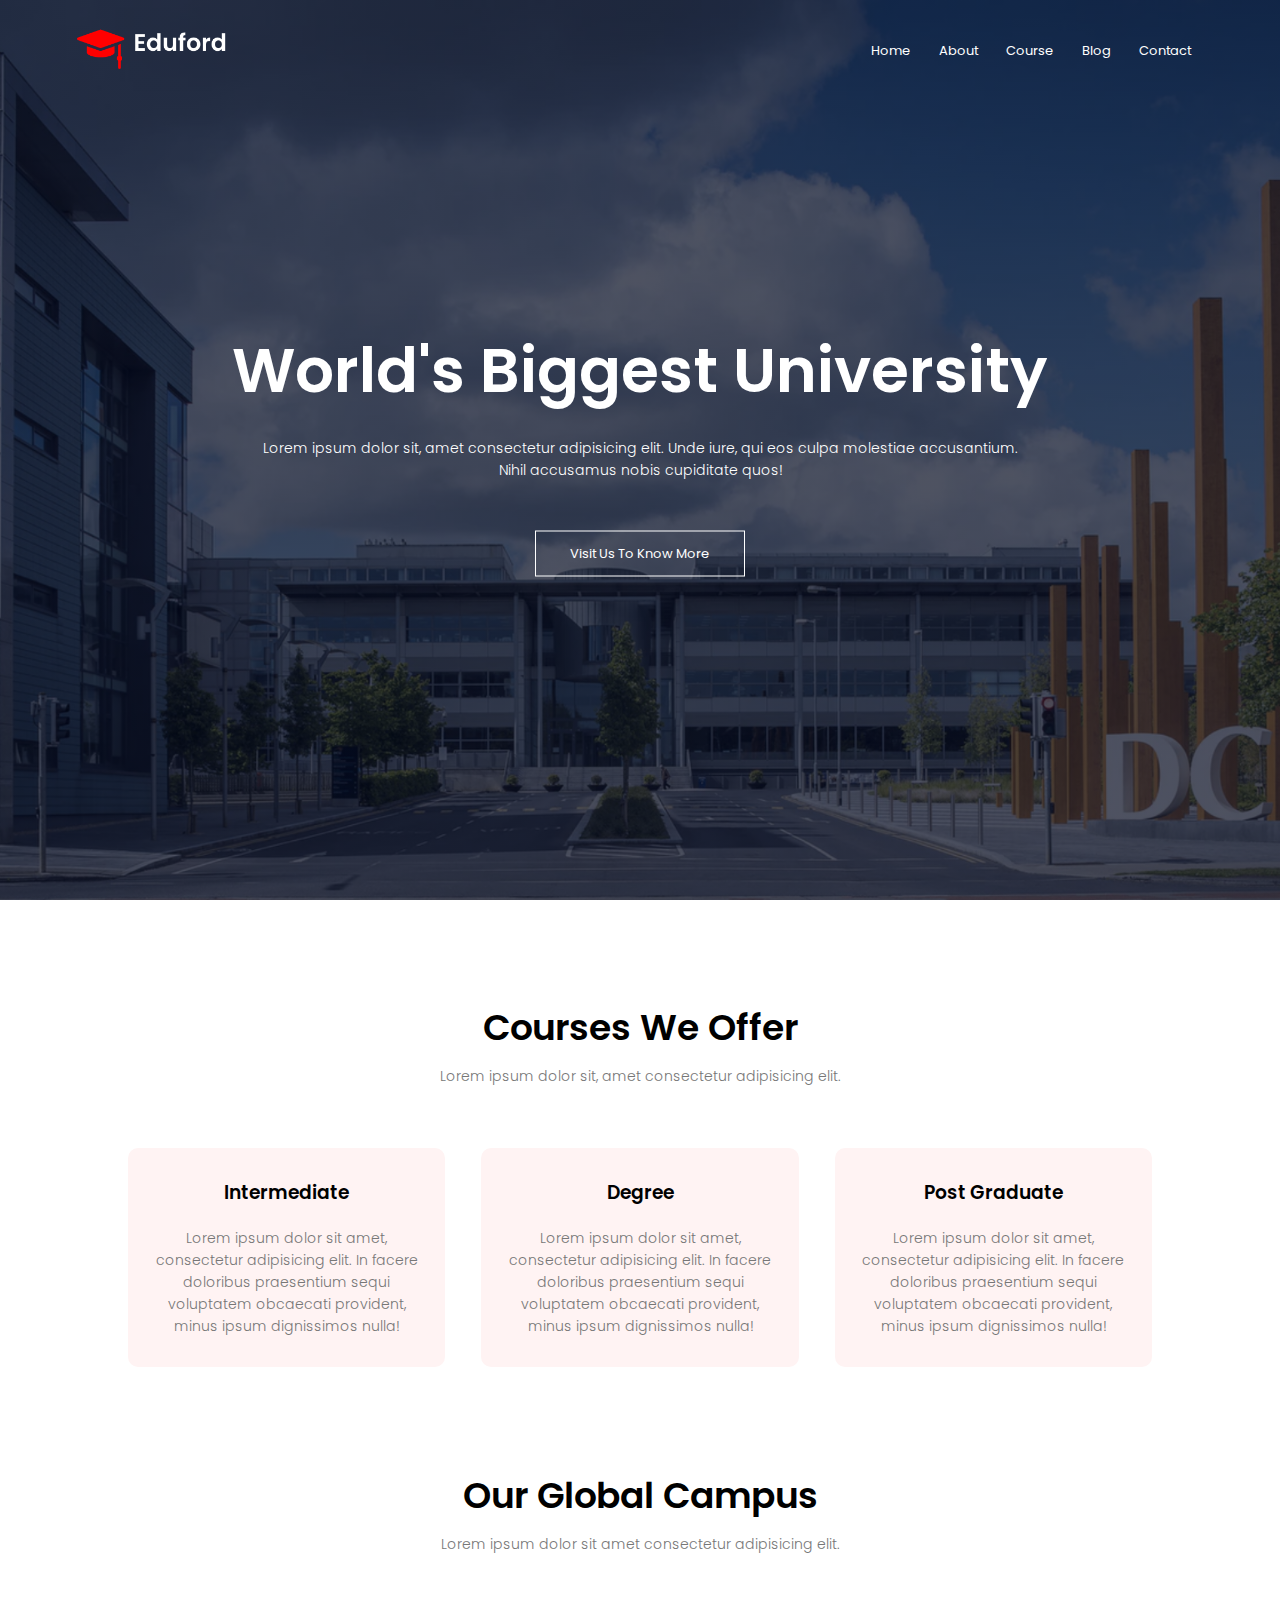
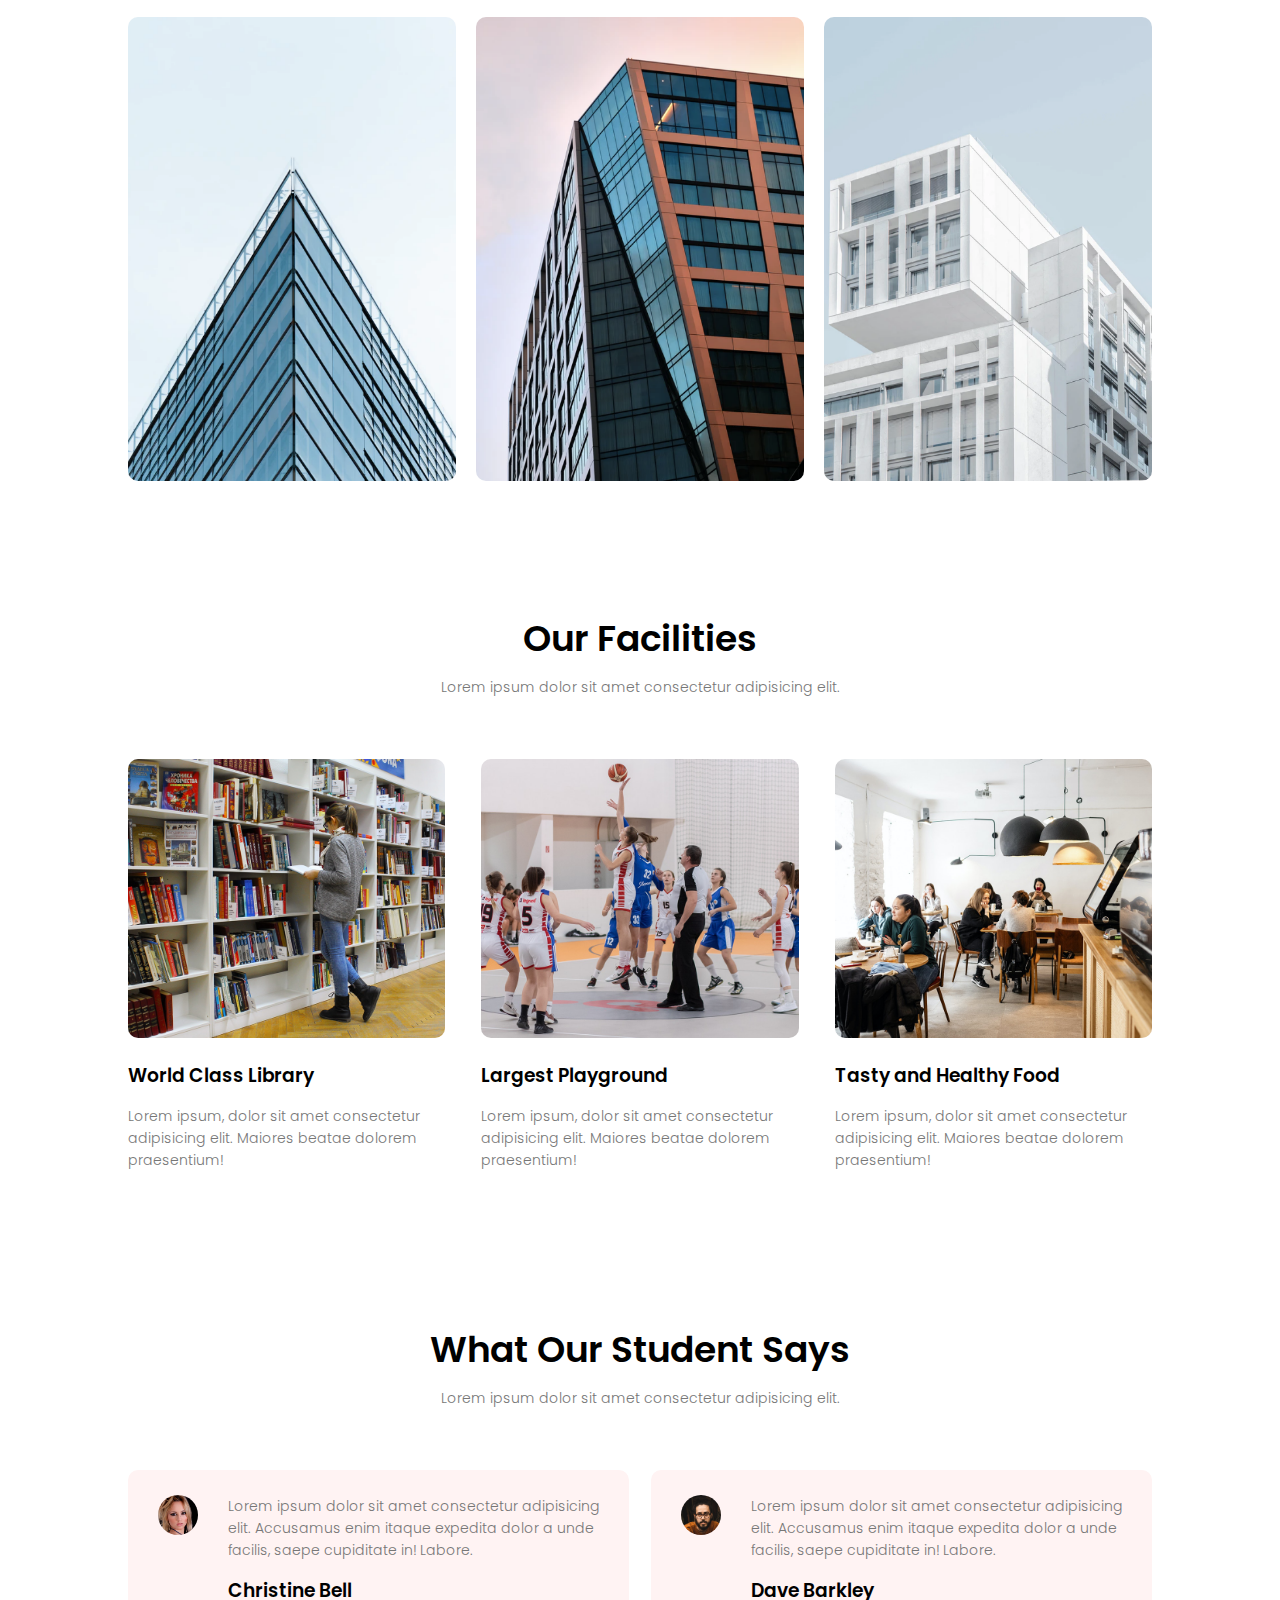
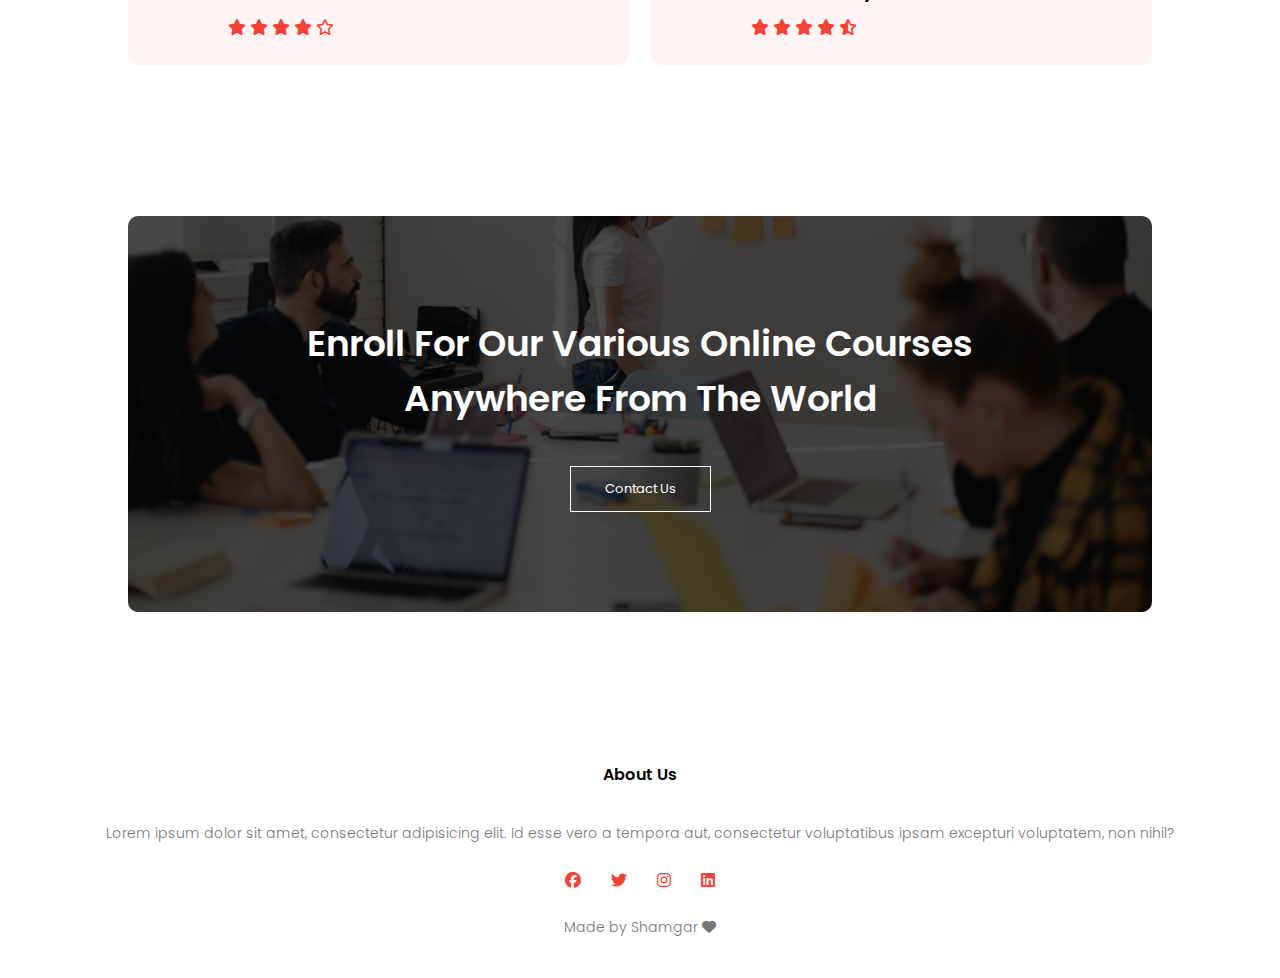
<file: Eduford/index.html>
<!DOCTYPE html>

<html lang="en">
  <head>
    <meta charset="UTF-8" />
    <meta http-equiv="X-UA-Compatible" content="IE=edge" />
    <meta name="viewport" content="width=device-width, initial-scale=1.0" />
    <title>Eduford University</title>
    <link rel="stylesheet" href="styles.css" />
    <link rel="preconnect" href="https://fonts.googleapis.com" />
    <link rel="preconnect" href="https://fonts.gstatic.com" crossorigin />
    <link
      href="https://fonts.googleapis.com/css2?family=Poppins:wght@100;200;300;400;600;700&display=swap"
      rel="stylesheet"
    />
    <link
      rel="stylesheet"
      href="https://cdnjs.cloudflare.com/ajax/libs/font-awesome/6.2.0/css/all.min.css"
    />
  </head>

  <body>
    <!-- Home -->
    <section class="header">
      <nav>
        <a href="index.html"><img src="assets/logo.png" /></a>
        <div class="nav-links" id="navLinks">
          <i class="fa fa-times" onclick="hideMenu()"></i>
          <ul>
            <li><a href="../Eduford/index.html">Home</a></li>
            <li><a href="../Eduford/about.html">About</a></li>
            <li><a href="../Eduford/course.html">Course</a></li>
            <li><a href="../Eduford/blog.html">Blog</a></li>
            <li><a href="../Eduford/contact.html">Contact</a></li>
          </ul>
        </div>
        <i class="fa fa-bars" onclick="showMenu()"></i>
      </nav>
      <div class="text-box">
        <h1>World's Biggest University</h1>
        <p>
          Lorem ipsum dolor sit, amet consectetur adipisicing elit. Unde iure,
          qui eos culpa molestiae accusantium. <br />
          Nihil accusamus nobis cupiditate quos!
        </p>
        <a href="" class="hero-btn">Visit Us To Know More</a>
      </div>
    </section>

    <!-- Courses -->
    <section class="course">
      <h1>Courses We Offer</h1>
      <p>Lorem ipsum dolor sit, amet consectetur adipisicing elit.</p>

      <div class="row">
        <div class="course-col">
          <h3>Intermediate</h3>
          <p>
            Lorem ipsum dolor sit amet, consectetur adipisicing elit. In facere
            doloribus praesentium sequi voluptatem obcaecati provident, minus
            ipsum dignissimos nulla!
          </p>
        </div>
        <div class="course-col">
          <h3>Degree</h3>
          <p>
            Lorem ipsum dolor sit amet, consectetur adipisicing elit. In facere
            doloribus praesentium sequi voluptatem obcaecati provident, minus
            ipsum dignissimos nulla!
          </p>
        </div>
        <div class="course-col">
          <h3>Post Graduate</h3>
          <p>
            Lorem ipsum dolor sit amet, consectetur adipisicing elit. In facere
            doloribus praesentium sequi voluptatem obcaecati provident, minus
            ipsum dignissimos nulla!
          </p>
        </div>
      </div>
    </section>

    <!-- Campus -->
    <section class="campus">
      <h1>Our Global Campus</h1>
      <p>Lorem ipsum dolor sit amet consectetur adipisicing elit.</p>

      <div class="row">
        <div class="campus-col">
          <img src="assets/london.png" />
          <div class="layer">
            <h3>LONDON</h3>
          </div>
        </div>
        <div class="campus-col">
          <img src="assets/newyork.png" />
          <div class="layer">
            <h3>NEW YORK</h3>
          </div>
        </div>
        <div class="campus-col">
          <img src="assets/washington.png" />
          <div class="layer">
            <h3>WASHINGTON</h3>
          </div>
        </div>
      </div>
    </section>

    <!-- Facilities -->
    <section class="facilities">
      <h1>Our Facilities</h1>
      <p>Lorem ipsum dolor sit amet consectetur adipisicing elit.</p>

      <div class="row">
        <div class="facilities-col">
          <img src="assets/library.png" />
          <h3>World Class Library</h3>
          <p>
            Lorem ipsum, dolor sit amet consectetur adipisicing elit. Maiores
            beatae dolorem praesentium!
          </p>
        </div>
        <div class="facilities-col">
          <img src="assets/basketball.png" />
          <h3>Largest Playground</h3>
          <p>
            Lorem ipsum, dolor sit amet consectetur adipisicing elit. Maiores
            beatae dolorem praesentium!
          </p>
        </div>
        <div class="facilities-col">
          <img src="assets/cafeteria.png" />
          <h3>Tasty and Healthy Food</h3>
          <p>
            Lorem ipsum, dolor sit amet consectetur adipisicing elit. Maiores
            beatae dolorem praesentium!
          </p>
        </div>
      </div>
    </section>

    <!-- Testimonials -->
    <section class="testimonials">
      <h1>What Our Student Says</h1>
      <p>Lorem ipsum dolor sit amet consectetur adipisicing elit.</p>

      <div class="row">
        <div class="testimonials-col">
          <img src="assets/user1.jpg" />
          <div>
            <p>
              Lorem ipsum dolor sit amet consectetur adipisicing elit. Accusamus
              enim itaque expedita dolor a unde facilis, saepe cupiditate in!
              Labore.
            </p>
            <h3>Christine Bell</h3>
            <i class="fa fa-star"></i>
            <i class="fa fa-star"></i>
            <i class="fa fa-star"></i>
            <i class="fa fa-star"></i>
            <i class="far fa-star"></i>
          </div>
        </div>
        <div class="testimonials-col">
          <img src="assets/user2.jpg" />
          <div>
            <p>
              Lorem ipsum dolor sit amet consectetur adipisicing elit. Accusamus
              enim itaque expedita dolor a unde facilis, saepe cupiditate in!
              Labore.
            </p>
            <h3>Dave Barkley</h3>
            <i class="fa fa-star"></i>
            <i class="fa fa-star"></i>
            <i class="fa fa-star"></i>
            <i class="fa fa-star"></i>
            <i class="fas fa-star-half-alt"></i>
          </div>
        </div>
      </div>
    </section>

    <!-- Call To Action -->
    <section class="cta">
      <h1>
        Enroll For Our Various Online Courses <br />
        Anywhere From The World
      </h1>
      <a href="" class="hero-btn">Contact Us</a>
    </section>

    <!-- Footer -->
    <section class="footer">
      <h4>About Us</h4>
      <p>
        Lorem ipsum dolor sit amet, consectetur adipisicing elit. Id esse vero a
        tempora aut, consectetur voluptatibus ipsam excepturi voluptatem, non
        nihil?
      </p>
      <div class="icons">
        <i class="fab fa-facebook"></i>
        <i class="fab fa-twitter"></i>
        <i class="fab fa-instagram"></i>
        <i class="fab fa-linkedin"></i>
      </div>
      <p>Made by Shamgar <i class="fa fa-heart"></i></p>
    </section>

    <!-- JS SCRIPT -->
    <script>
      var navLinks = document.getElementById("navLinks");
      function showMenu() {
        navLinks.style.right = "0";
      }
      function hideMenu() {
        navLinks.style.right = "-200px";
      }
    </script>
  </body>
</html>
</file>
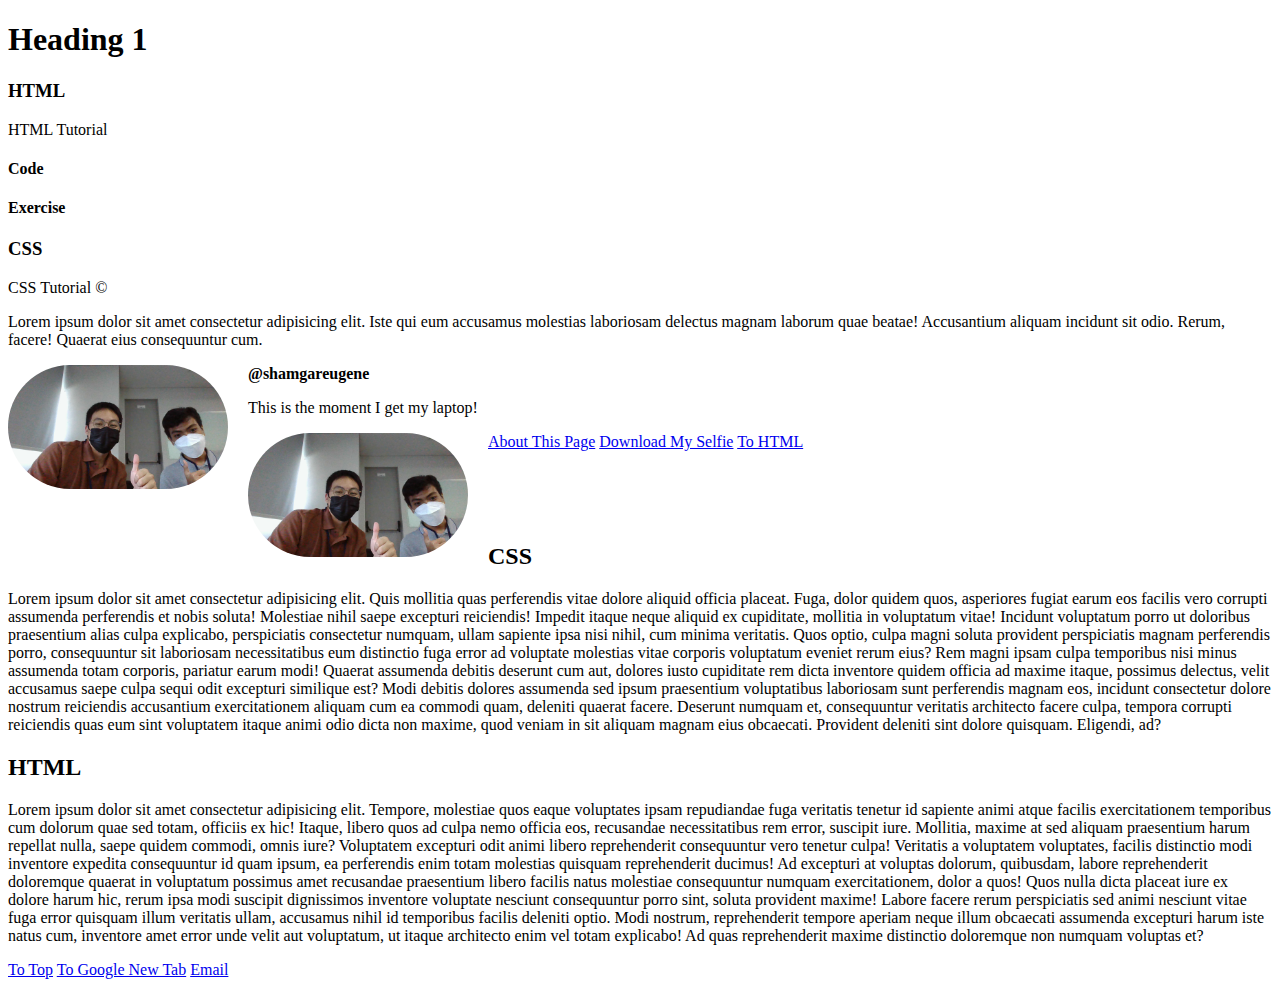
<file: Tutorial Mosh/index.html>
<!DOCTYPE html>
<html lang="en">
  <head>
    <meta charset="UTF-8" />
    <meta http-equiv="X-UA-Compatible" content="IE=edge" />
    <meta name="viewport" content="width=device-width, initial-scale=1.0" />
    <meta name="keywords" content="Mosh, Tutorial" />
    <meta
      name="description"
      content="This is my first ever project on websites."
    />

    <title>My First Web Page</title>
    <link rel="stylesheet" href="styles.css" />
  </head>

  <body>
    <h1>Heading 1</h1>
    <h3>HTML</h3>
    <p>HTML Tutorial</p>
    <h4>Code</h4>
    <h4>Exercise</h4>
    <h3>CSS</h3>
    <p>CSS Tutorial &copy;</p>

    <p>
      Lorem ipsum dolor sit amet consectetur adipisicing elit. Iste qui eum
      accusamus molestias&nbsp;laboriosam delectus magnam laborum quae beatae!
      Accusantium aliquam incidunt sit odio. Rerum, facere! Quaerat eius
      consequuntur cum.
    </p>

    <img src="images/selfieBijau.jpg" alt="Shamgar and Bijaoux" />
    <p class="username">@shamgareugene</p>
    <p>This is the moment I get my laptop!</p>

    <a href="about.html">About This Page</a>
    <a href="about.html">
      <img src="images/selfieBijau.jpg" alt="Yes" />
    </a>
    <a href="images/selfieBijau.jpg" download>Download My Selfie</a>
    <a href="#section-html">To HTML</a>

    <br /><br /><br /><br /><br />
    <h2>CSS</h2>
    <p>
      Lorem ipsum dolor sit amet consectetur adipisicing elit. Quis mollitia
      quas perferendis vitae dolore aliquid officia placeat. Fuga, dolor quidem
      quos, asperiores fugiat earum eos facilis vero corrupti assumenda
      perferendis et nobis soluta! Molestiae nihil saepe excepturi reiciendis!
      Impedit itaque neque aliquid ex cupiditate, mollitia in voluptatum vitae!
      Incidunt voluptatum porro ut doloribus praesentium alias culpa explicabo,
      perspiciatis consectetur numquam, ullam sapiente ipsa nisi nihil, cum
      minima veritatis. Quos optio, culpa magni soluta provident perspiciatis
      magnam perferendis porro, consequuntur sit laboriosam necessitatibus eum
      distinctio fuga error ad voluptate molestias vitae corporis voluptatum
      eveniet rerum eius? Rem magni ipsam culpa temporibus nisi minus assumenda
      totam corporis, pariatur earum modi! Quaerat assumenda debitis deserunt
      cum aut, dolores iusto cupiditate rem dicta inventore quidem officia ad
      maxime itaque, possimus delectus, velit accusamus saepe culpa sequi odit
      excepturi similique est? Modi debitis dolores assumenda sed ipsum
      praesentium voluptatibus laboriosam sunt perferendis magnam eos, incidunt
      consectetur dolore nostrum reiciendis accusantium exercitationem aliquam
      cum ea commodi quam, deleniti quaerat facere. Deserunt numquam et,
      consequuntur veritatis architecto facere culpa, tempora corrupti
      reiciendis quas eum sint voluptatem itaque animi odio dicta non maxime,
      quod veniam in sit aliquam magnam eius obcaecati. Provident deleniti sint
      dolore quisquam. Eligendi, ad?
    </p>
    <h2 id="section-html">HTML</h2>
    <p>
      Lorem ipsum dolor sit amet consectetur adipisicing elit. Tempore,
      molestiae quos eaque voluptates ipsam repudiandae fuga veritatis tenetur
      id sapiente animi atque facilis exercitationem temporibus cum dolorum quae
      sed totam, officiis ex hic! Itaque, libero quos ad culpa nemo officia eos,
      recusandae necessitatibus rem error, suscipit iure. Mollitia, maxime at
      sed aliquam praesentium harum repellat nulla, saepe quidem commodi, omnis
      iure? Voluptatem excepturi odit animi libero reprehenderit consequuntur
      vero tenetur culpa! Veritatis a voluptatem voluptates, facilis distinctio
      modi inventore expedita consequuntur id quam ipsum, ea perferendis enim
      totam molestias quisquam reprehenderit ducimus! Ad excepturi at voluptas
      dolorum, quibusdam, labore reprehenderit doloremque quaerat in voluptatum
      possimus amet recusandae praesentium libero facilis natus molestiae
      consequuntur numquam exercitationem, dolor a quos! Quos nulla dicta
      placeat iure ex dolore harum hic, rerum ipsa modi suscipit dignissimos
      inventore voluptate nesciunt consequuntur porro sint, soluta provident
      maxime! Labore facere rerum perspiciatis sed animi nesciunt vitae fuga
      error quisquam illum veritatis ullam, accusamus nihil id temporibus
      facilis deleniti optio. Modi nostrum, reprehenderit tempore aperiam neque
      illum obcaecati assumenda excepturi harum iste natus cum, inventore amet
      error unde velit aut voluptatum, ut itaque architecto enim vel totam
      explicabo! Ad quas reprehenderit maxime distinctio doloremque non numquam
      voluptas et?
    </p>

    <a href="#">To Top</a>
    <a href="https://google.com" target="_blank">To Google New Tab</a>
    <a href="mailto:stsidkenuu@gmail.com">Email</a>
  </body>
</html>

<!-- WRAP DI CMD PALETTE, CTRL SHIFT P -->
<!-- 
    nbsp
    copy
    lt
    rt
 -->
</file>
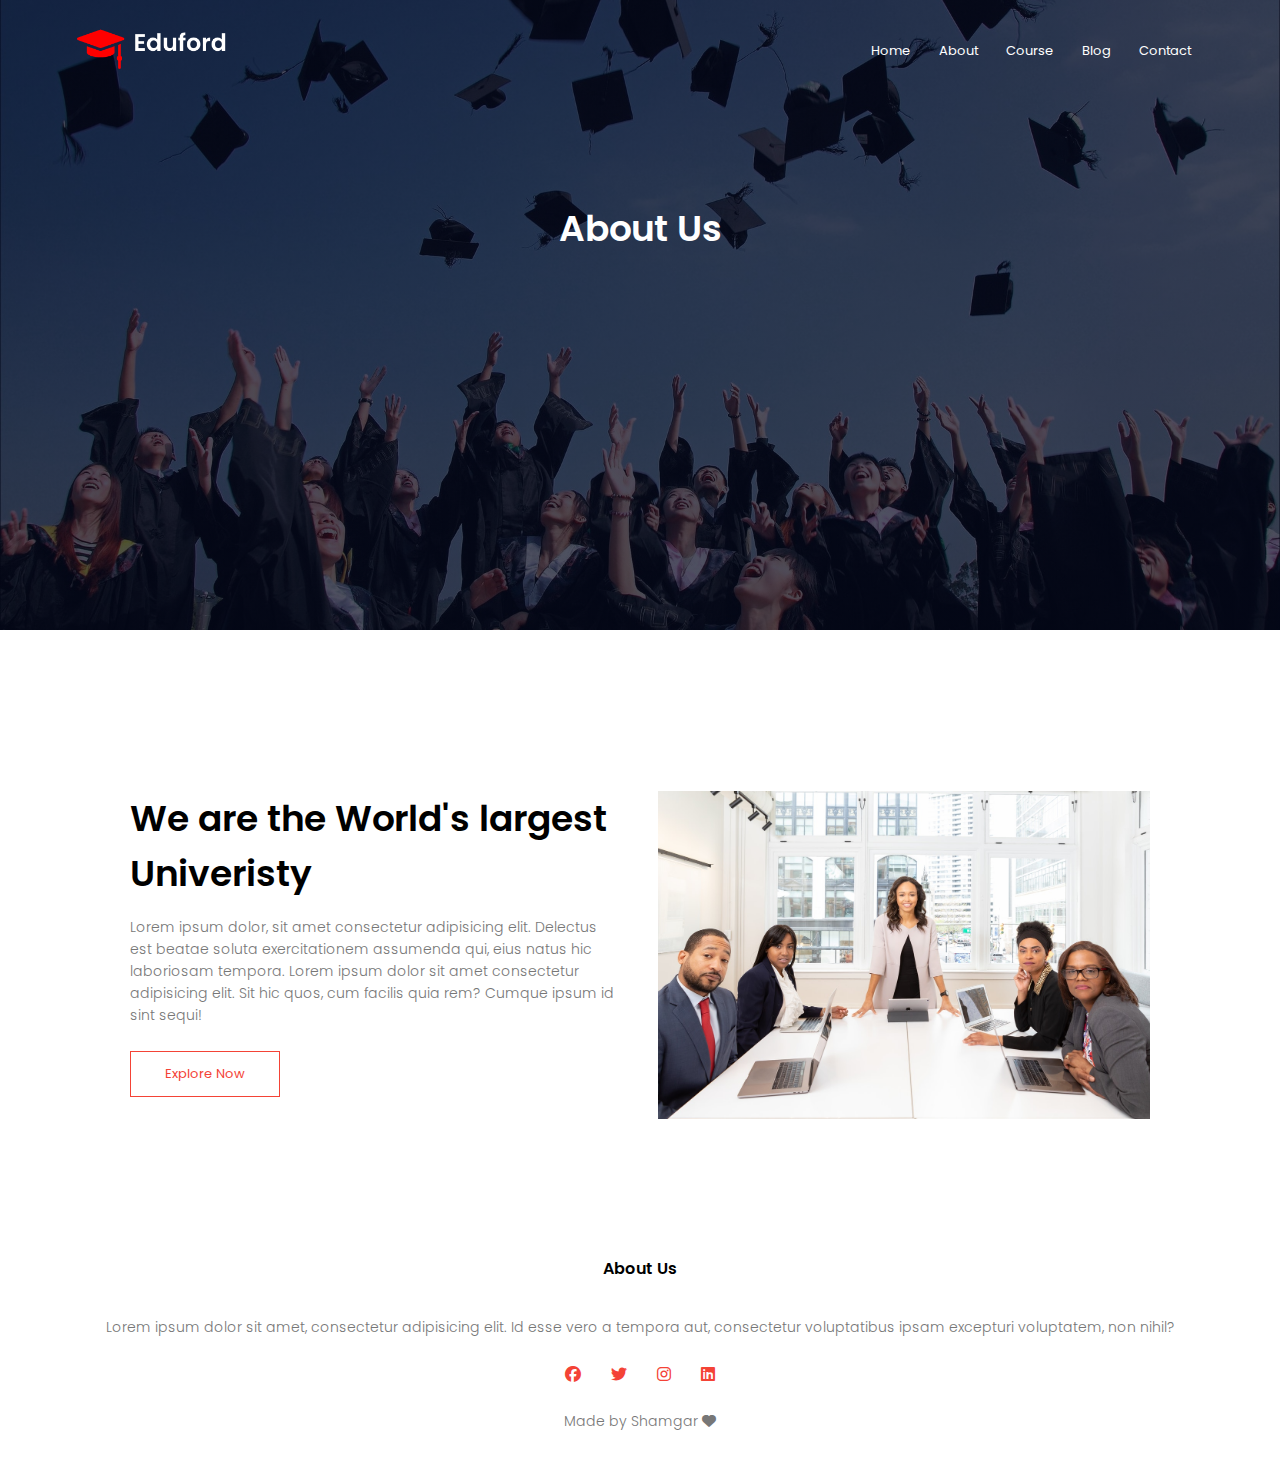
<file: Eduford/about.html>
<!DOCTYPE html>
<html lang="en">
  <head>
    <meta charset="UTF-8" />
    <meta http-equiv="X-UA-Compatible" content="IE=edge" />
    <meta name="viewport" content="width=device-width, initial-scale=1.0" />
    <title>Eduford University</title>
    <link rel="stylesheet" href="styles.css" />
    <link rel="preconnect" href="https://fonts.googleapis.com" />
    <link rel="preconnect" href="https://fonts.gstatic.com" crossorigin />
    <link
      href="https://fonts.googleapis.com/css2?family=Poppins:wght@100;200;300;400;600;700&display=swap"
      rel="stylesheet"
    />
    <link
      rel="stylesheet"
      href="https://cdnjs.cloudflare.com/ajax/libs/font-awesome/6.2.0/css/all.min.css"
    />
  </head>

  <body>
    <!-- Home -->
    <section class="sub-header">
      <nav>
        <a href="index.html"><img src="assets/logo.png" /></a>
        <div class="nav-links" id="navLinks">
          <i class="fa fa-times" onclick="hideMenu()"></i>
          <ul>
            <li><a href="../Eduford/index.html">Home</a></li>
            <li><a href="../Eduford/about.html">About</a></li>
            <li><a href="../Eduford/course.html">Course</a></li>
            <li><a href="../Eduford/blog.html">Blog</a></li>
            <li><a href="../Eduford/contact.html">Contact</a></li>
          </ul>
        </div>
        <i class="fa fa-bars" onclick="showMenu()"></i>
      </nav>
      <h1>About Us</h1>
    </section>

    <!-- About Us Content -->
    <section class="about-us">
      <div class="row">
        <div class="about-col">
          <h1>We are the World's largest Univeristy</h1>
          <p>
            Lorem ipsum dolor, sit amet consectetur adipisicing elit. Delectus
            est beatae soluta exercitationem assumenda qui, eius natus hic
            laboriosam tempora. Lorem ipsum dolor sit amet consectetur
            adipisicing elit. Sit hic quos, cum facilis quia rem? Cumque ipsum
            id sint sequi!
          </p>
          <a href="" class="hero-btn red-btn">Explore Now</a>
        </div>
        <div class="about-col">
          <img src="assets/about.jpg" />
        </div>
      </div>
    </section>

    <!-- Footer -->
    <section class="footer">
      <h4>About Us</h4>
      <p>
        Lorem ipsum dolor sit amet, consectetur adipisicing elit. Id esse vero a
        tempora aut, consectetur voluptatibus ipsam excepturi voluptatem, non
        nihil?
      </p>
      <div class="icons">
        <i class="fab fa-facebook"></i>
        <i class="fab fa-twitter"></i>
        <i class="fab fa-instagram"></i>
        <i class="fab fa-linkedin"></i>
      </div>
      <p>Made by Shamgar <i class="fa fa-heart"></i></p>
    </section>

    <!-- JS SCRIPT -->
    <script>
      var navLinks = document.getElementById("navLinks");
      function showMenu() {
        navLinks.style.right = "0";
      }
      function hideMenu() {
        navLinks.style.right = "-200px";
      }
    </script>
  </body>
</html>
</file>
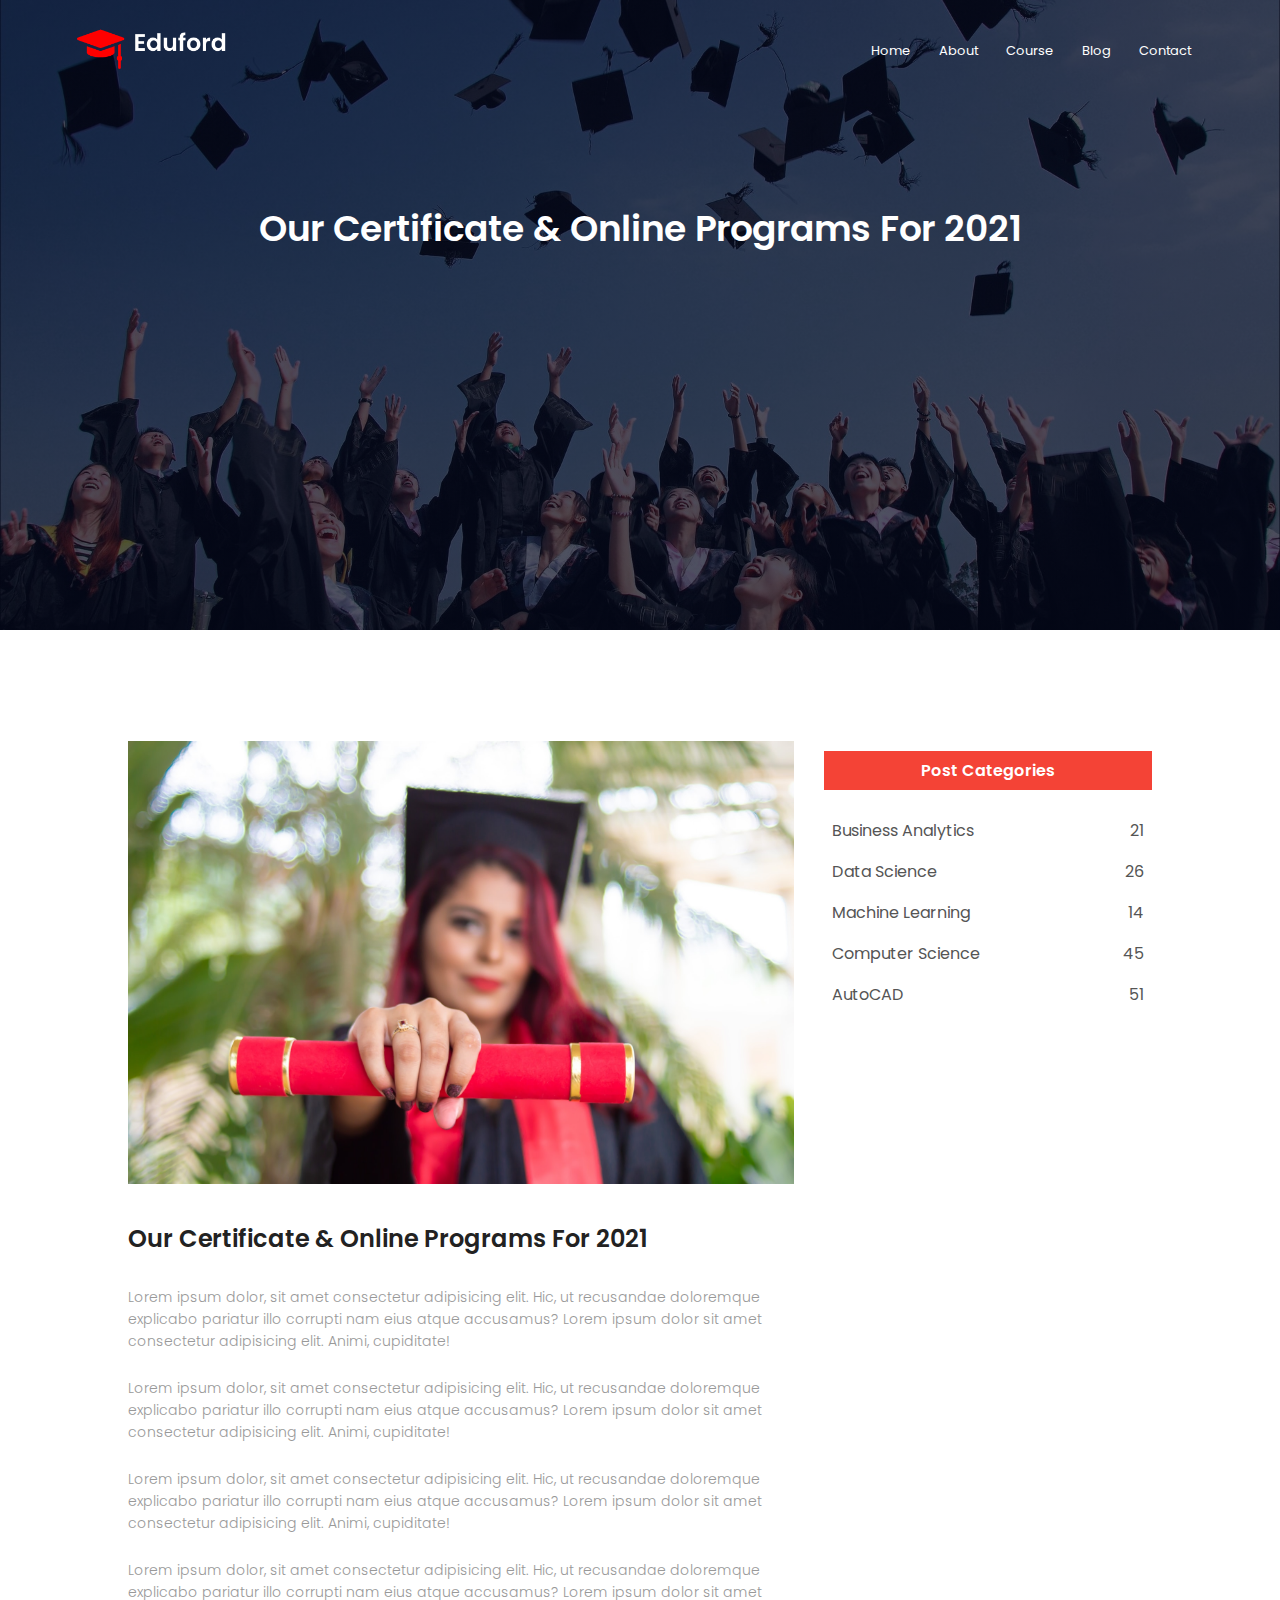
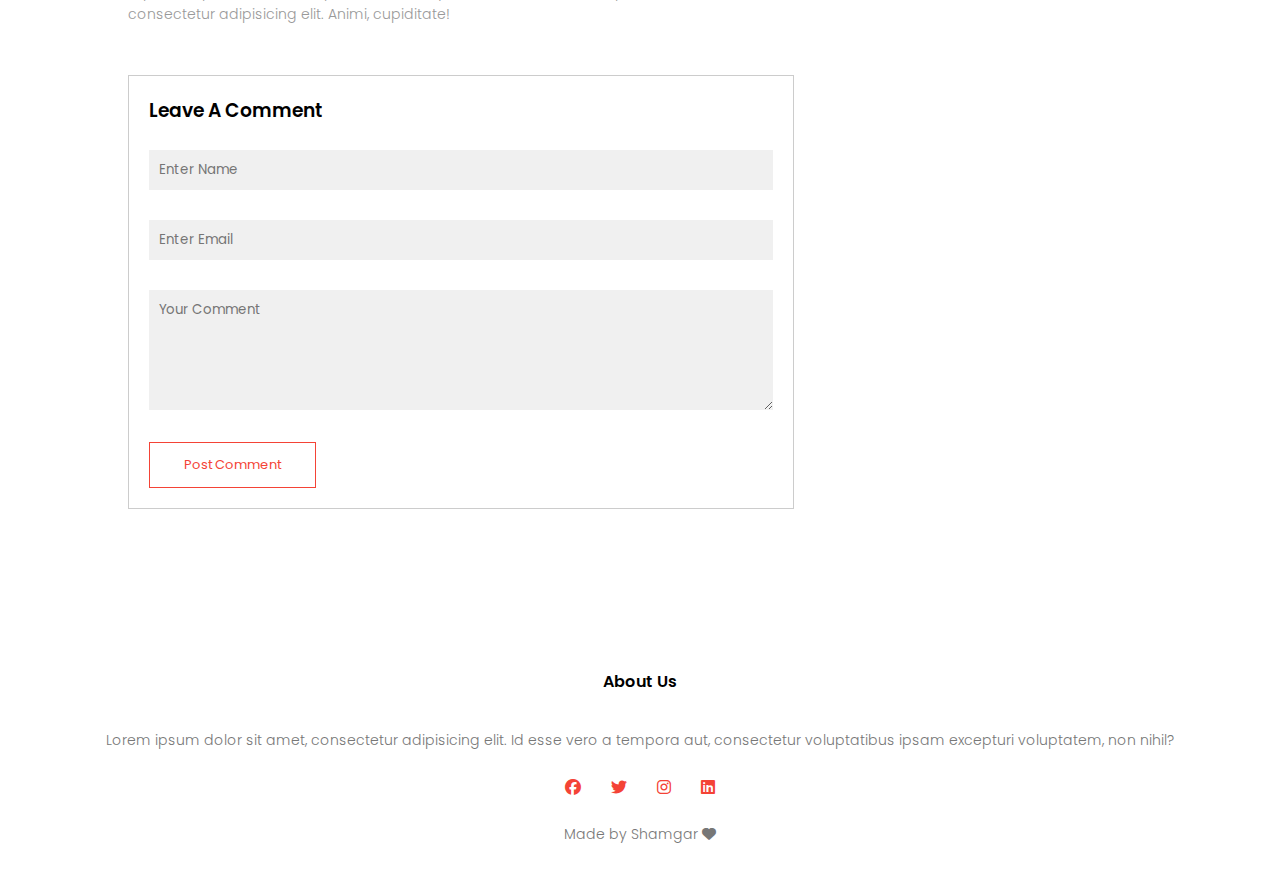
<file: Eduford/blog.html>
<!DOCTYPE html>
<html lang="en">
  <head>
    <meta charset="UTF-8" />
    <meta http-equiv="X-UA-Compatible" content="IE=edge" />
    <meta name="viewport" content="width=device-width, initial-scale=1.0" />
    <title>Eduford University</title>
    <link rel="stylesheet" href="styles.css" />
    <link rel="preconnect" href="https://fonts.googleapis.com" />
    <link rel="preconnect" href="https://fonts.gstatic.com" crossorigin />
    <link
      href="https://fonts.googleapis.com/css2?family=Poppins:wght@100;200;300;400;600;700&display=swap"
      rel="stylesheet"
    />
    <link
      rel="stylesheet"
      href="https://cdnjs.cloudflare.com/ajax/libs/font-awesome/6.2.0/css/all.min.css"
    />
  </head>

  <body>
    <!-- Home -->
    <section class="sub-header">
      <nav>
        <a href="index.html"><img src="assets/logo.png" /></a>
        <div class="nav-links" id="navLinks">
          <i class="fa fa-times" onclick="hideMenu()"></i>
          <ul>
            <li><a href="../Eduford/index.html">Home</a></li>
            <li><a href="../Eduford/about.html">About</a></li>
            <li><a href="../Eduford/course.html">Course</a></li>
            <li><a href="../Eduford/blog.html">Blog</a></li>
            <li><a href="../Eduford/contact.html">Contact</a></li>
          </ul>
        </div>
        <i class="fa fa-bars" onclick="showMenu()"></i>
      </nav>
      <h1>Our Certificate & Online Programs For 2021</h1>
    </section>

    <!-- Blog Page Content -->
    <section class="blog-content">
      <div class="row">
        <div class="blog-left">
          <img src="assets/certificate.jpg" alt="" />
          <h2>Our Certificate & Online Programs For 2021</h2>
          <p>
            Lorem ipsum dolor, sit amet consectetur adipisicing elit. Hic, ut
            recusandae doloremque explicabo pariatur illo corrupti nam eius
            atque accusamus? Lorem ipsum dolor sit amet consectetur adipisicing
            elit. Animi, cupiditate!
          </p>
          <br />
          <p>
            Lorem ipsum dolor, sit amet consectetur adipisicing elit. Hic, ut
            recusandae doloremque explicabo pariatur illo corrupti nam eius
            atque accusamus? Lorem ipsum dolor sit amet consectetur adipisicing
            elit. Animi, cupiditate!
          </p>
          <br />
          <p>
            Lorem ipsum dolor, sit amet consectetur adipisicing elit. Hic, ut
            recusandae doloremque explicabo pariatur illo corrupti nam eius
            atque accusamus? Lorem ipsum dolor sit amet consectetur adipisicing
            elit. Animi, cupiditate!
          </p>
          <br />
          <p>
            Lorem ipsum dolor, sit amet consectetur adipisicing elit. Hic, ut
            recusandae doloremque explicabo pariatur illo corrupti nam eius
            atque accusamus? Lorem ipsum dolor sit amet consectetur adipisicing
            elit. Animi, cupiditate!
          </p>
          <div class="comment-box">
            <h3>Leave A Comment</h3>
            <form class="comment-form">
              <input type="text" placeholder="Enter Name" />
              <input type="email" placeholder="Enter Email" />
              <textarea rows="5" placeholder="Your Comment"></textarea>
              <button type="submit" class="hero-btn red-btn">
                Post Comment
              </button>
            </form>
          </div>
        </div>

        <div class="blog-right">
          <h3>Post Categories</h3>
          <div>
            <span>Business Analytics</span>
            <span>21</span>
          </div>
          <div>
            <span>Data Science</span>
            <span>26</span>
          </div>
          <div>
            <span>Machine Learning</span>
            <span>14</span>
          </div>
          <div>
            <span>Computer Science</span>
            <span>45</span>
          </div>
          <div>
            <span>AutoCAD</span>
            <span>51</span>
          </div>
        </div>
      </div>
    </section>

    <!-- Footer -->
    <section class="footer">
      <h4>About Us</h4>
      <p>
        Lorem ipsum dolor sit amet, consectetur adipisicing elit. Id esse vero a
        tempora aut, consectetur voluptatibus ipsam excepturi voluptatem, non
        nihil?
      </p>
      <div class="icons">
        <i class="fab fa-facebook"></i>
        <i class="fab fa-twitter"></i>
        <i class="fab fa-instagram"></i>
        <i class="fab fa-linkedin"></i>
      </div>
      <p>Made by Shamgar <i class="fa fa-heart"></i></p>
    </section>

    <!-- JS SCRIPT -->
    <script>
      var navLinks = document.getElementById("navLinks");
      function showMenu() {
        navLinks.style.right = "0";
      }
      function hideMenu() {
        navLinks.style.right = "-200px";
      }
    </script>
  </body>
</html>
</file>
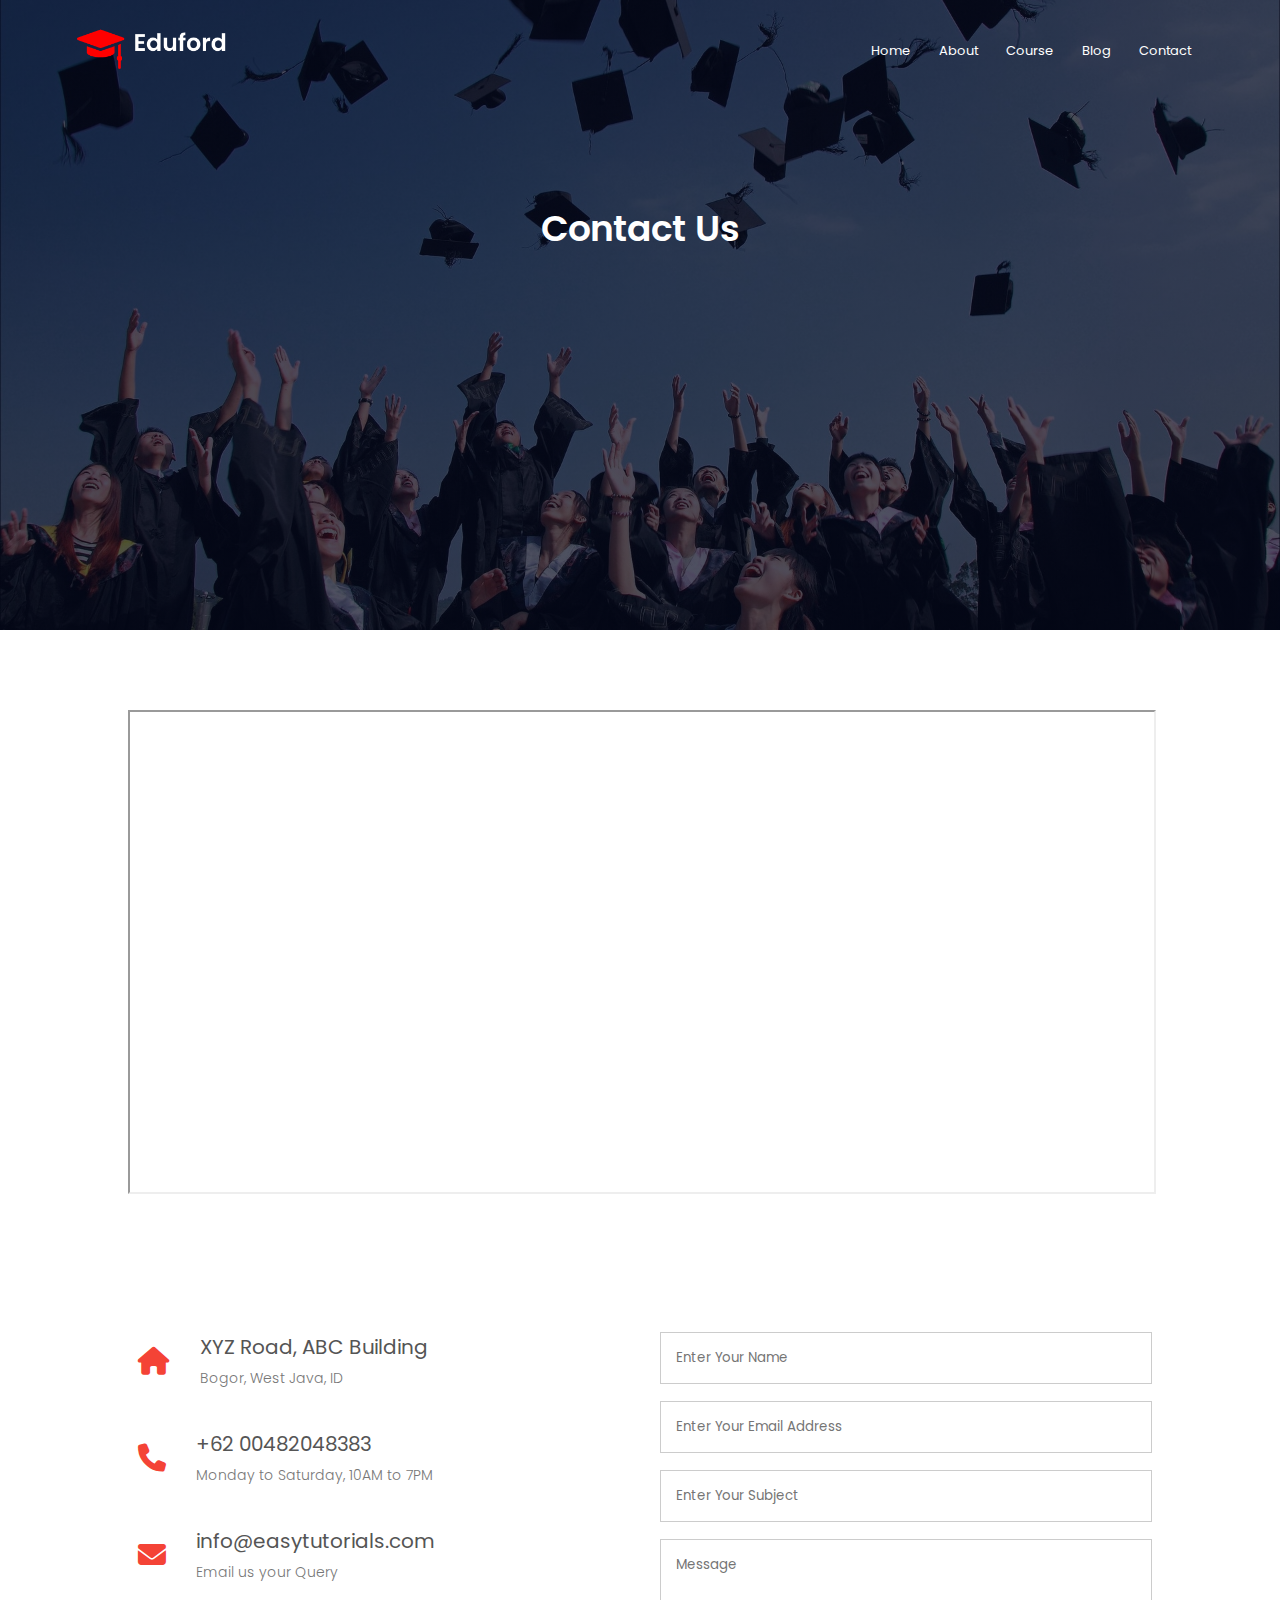
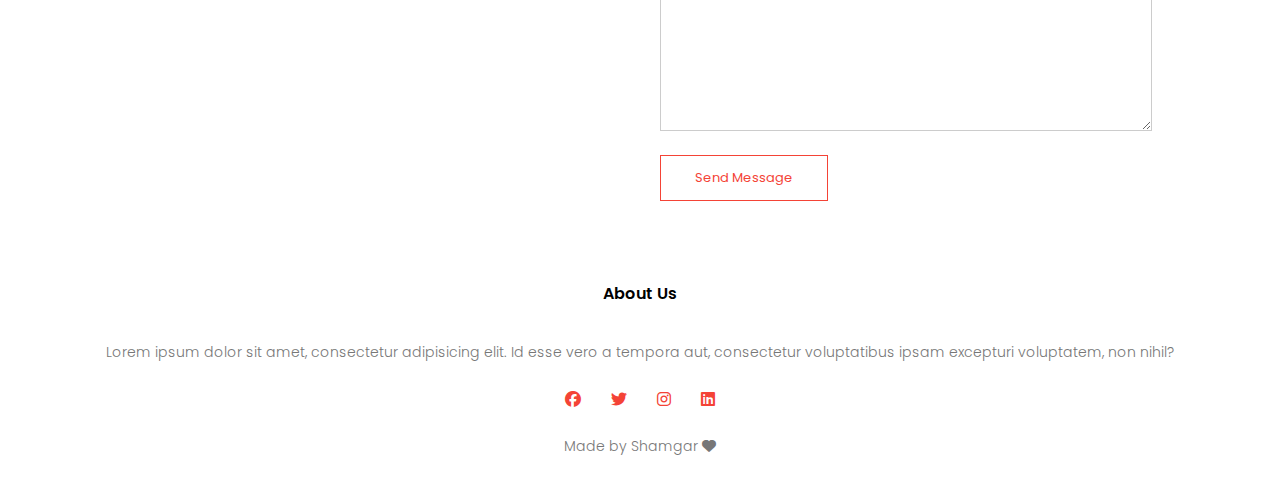
<file: Eduford/contact.html>
<!DOCTYPE html>
<html lang="en">
  <head>
    <meta charset="UTF-8" />
    <meta http-equiv="X-UA-Compatible" content="IE=edge" />
    <meta name="viewport" content="width=device-width, initial-scale=1.0" />
    <title>Eduford University</title>
    <link rel="stylesheet" href="styles.css" />
    <link rel="preconnect" href="https://fonts.googleapis.com" />
    <link rel="preconnect" href="https://fonts.gstatic.com" crossorigin />
    <link
      href="https://fonts.googleapis.com/css2?family=Poppins:wght@100;200;300;400;600;700&display=swap"
      rel="stylesheet"
    />
    <link
      rel="stylesheet"
      href="https://cdnjs.cloudflare.com/ajax/libs/font-awesome/6.2.0/css/all.min.css"
    />
  </head>

  <body>
    <!-- Home -->
    <section class="sub-header">
      <nav>
        <a href="index.html"><img src="assets/logo.png" /></a>
        <div class="nav-links" id="navLinks">
          <i class="fa fa-times" onclick="hideMenu()"></i>
          <ul>
            <li><a href="../Eduford/index.html">Home</a></li>
            <li><a href="../Eduford/about.html">About</a></li>
            <li><a href="../Eduford/course.html">Course</a></li>
            <li><a href="../Eduford/blog.html">Blog</a></li>
            <li><a href="../Eduford/contact.html">Contact</a></li>
          </ul>
        </div>
        <i class="fa fa-bars" onclick="showMenu()"></i>
      </nav>
      <h1>Contact Us</h1>
    </section>

    <!-- Contact Us -->
    <section class="location">
      <iframe
        src="https://www.google.com/maps/d/embed?mid=1B1lAsUpYFg82Je7XN1_cxRPf1UU&hl=en_US&ehbc=2E312F"
        width="640"
        height="480"
      ></iframe>
    </section>

    <!-- Contact Us Content -->
    <section class="contact-us">
      <div class="row">
        <div class="contact-col">
          <div>
            <i class="fa fa-home"></i>
            <span>
              <h5>XYZ Road, ABC Building</h5>
              <p>Bogor, West Java, ID</p>
            </span>
          </div>
          <div>
            <i class="fa fa-phone"></i>
            <span>
              <h5>+62 00482048383</h5>
              <p>Monday to Saturday, 10AM to 7PM</p>
            </span>
          </div>
          <div>
            <i class="fa fa-envelope"></i>
            <span>
              <h5>info@easytutorials.com</h5>
              <p>Email us your Query</p>
            </span>
          </div>
        </div>
        <div class="contact-col">
          <form action="">
            <input type="text" placeholder="Enter Your Name" required />
            <input
              type="email"
              placeholder="Enter Your Email Address"
              required
            />
            <input type="text" placeholder="Enter Your Subject" required />
            <textarea rows="8" placeholder="Message" required></textarea>
            <button type="submit" class="hero-btn red-btn">Send Message</button>
          </form>
        </div>
      </div>
    </section>

    <!-- Footer -->
    <section class="footer">
      <h4>About Us</h4>
      <p>
        Lorem ipsum dolor sit amet, consectetur adipisicing elit. Id esse vero a
        tempora aut, consectetur voluptatibus ipsam excepturi voluptatem, non
        nihil?
      </p>
      <div class="icons">
        <i class="fab fa-facebook"></i>
        <i class="fab fa-twitter"></i>
        <i class="fab fa-instagram"></i>
        <i class="fab fa-linkedin"></i>
      </div>
      <p>Made by Shamgar <i class="fa fa-heart"></i></p>
    </section>

    <!-- JS SCRIPT -->
    <script>
      var navLinks = document.getElementById("navLinks");
      function showMenu() {
        navLinks.style.right = "0";
      }
      function hideMenu() {
        navLinks.style.right = "-200px";
      }
    </script>
  </body>
</html>
</file>
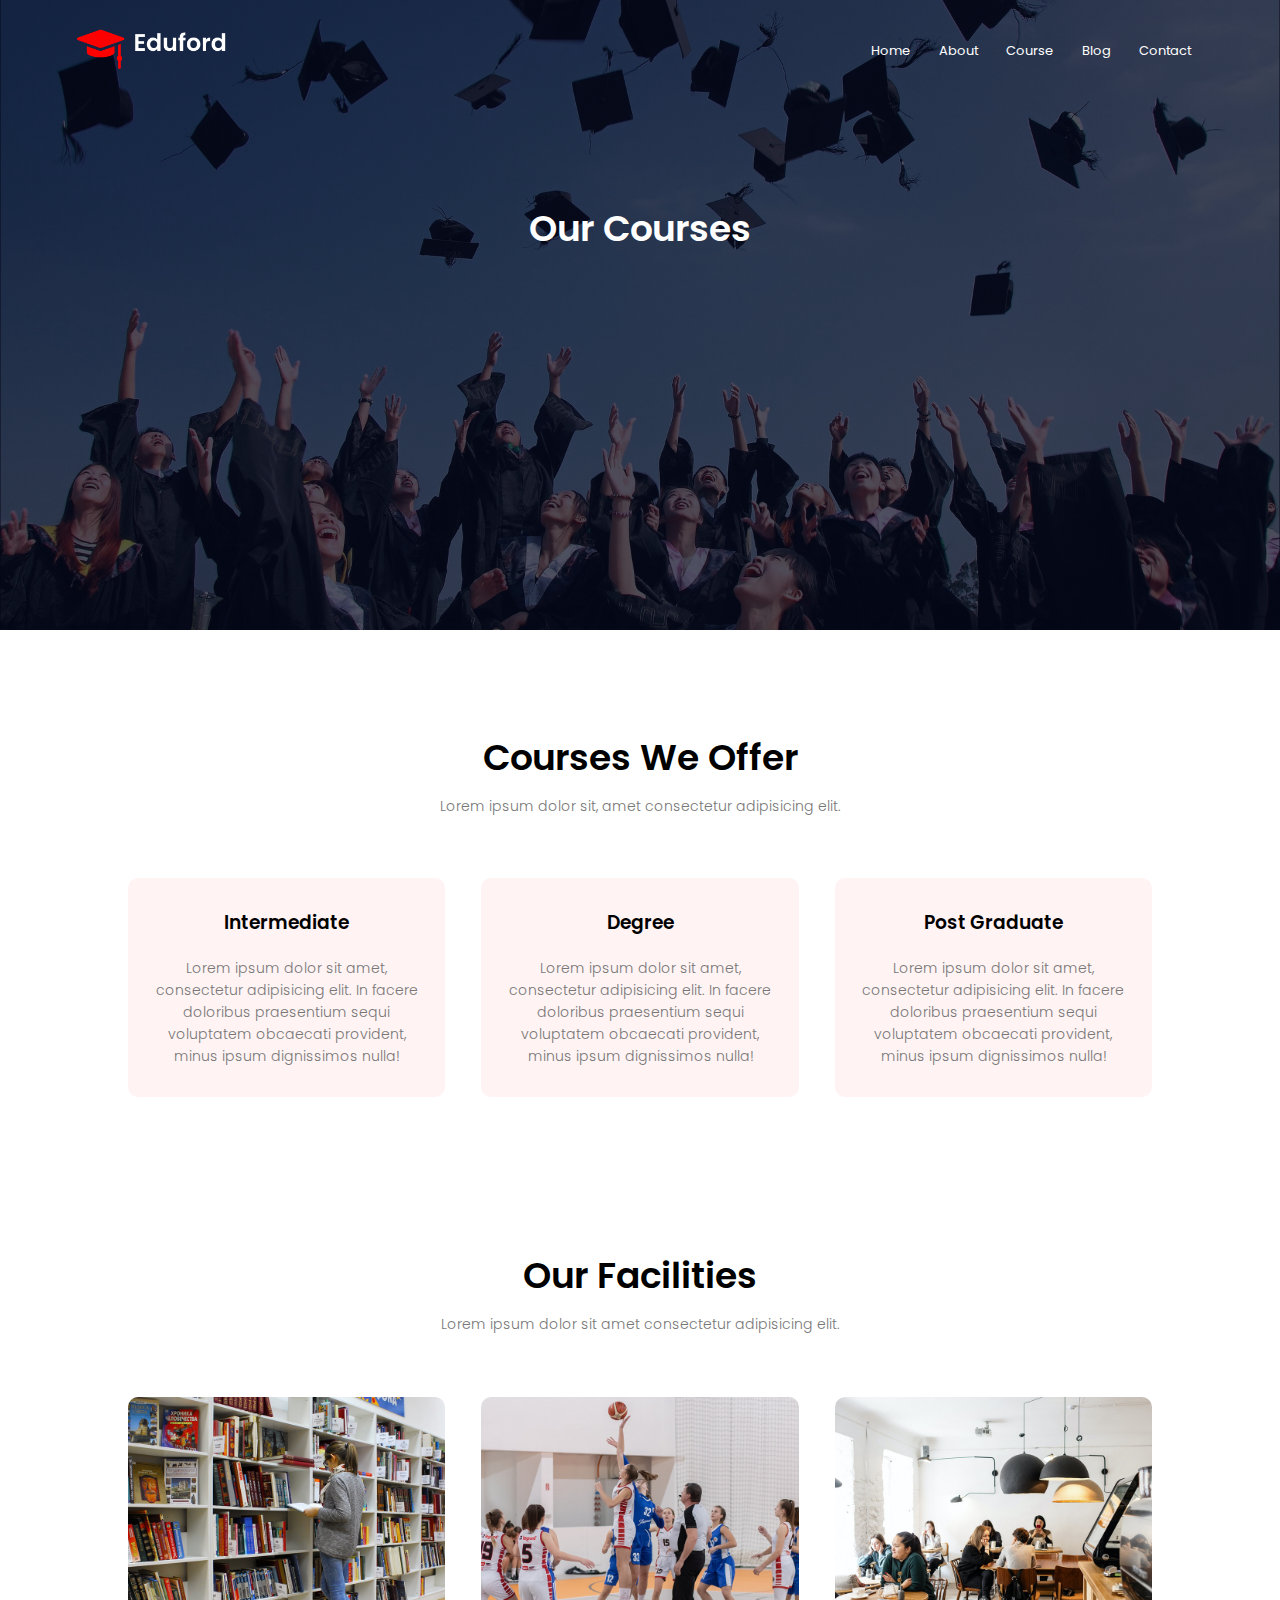
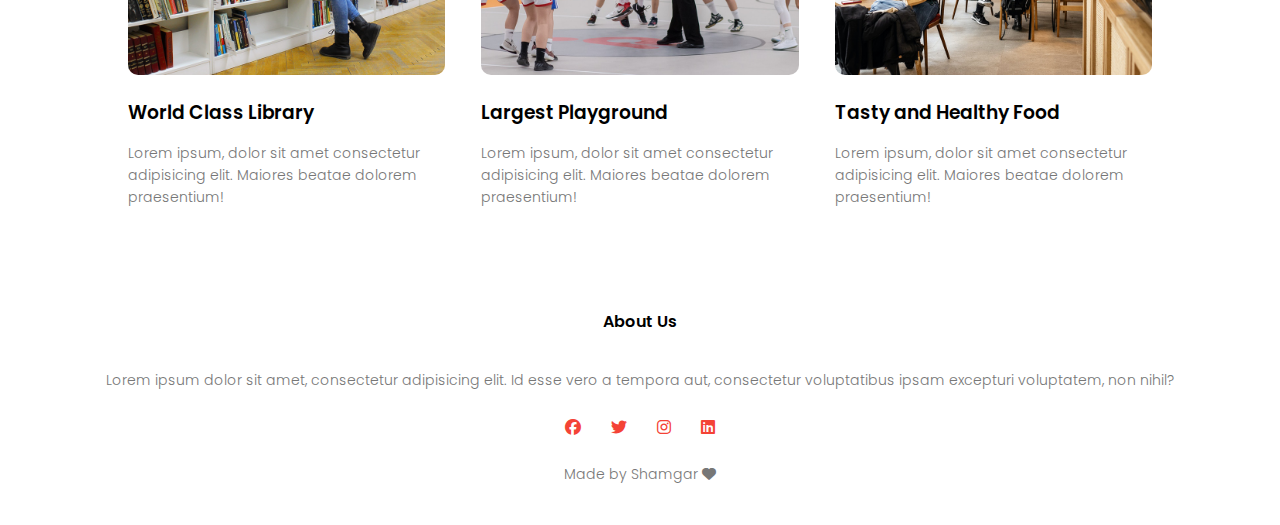
<file: Eduford/course.html>
<!DOCTYPE html>
<html lang="en">
  <head>
    <meta charset="UTF-8" />
    <meta http-equiv="X-UA-Compatible" content="IE=edge" />
    <meta name="viewport" content="width=device-width, initial-scale=1.0" />
    <title>Eduford University</title>
    <link rel="stylesheet" href="styles.css" />
    <link rel="preconnect" href="https://fonts.googleapis.com" />
    <link rel="preconnect" href="https://fonts.gstatic.com" crossorigin />
    <link
      href="https://fonts.googleapis.com/css2?family=Poppins:wght@100;200;300;400;600;700&display=swap"
      rel="stylesheet"
    />
    <link
      rel="stylesheet"
      href="https://cdnjs.cloudflare.com/ajax/libs/font-awesome/6.2.0/css/all.min.css"
    />
  </head>

  <body>
    <!-- Home -->
    <section class="sub-header">
      <nav>
        <a href="index.html"><img src="assets/logo.png" /></a>
        <div class="nav-links" id="navLinks">
          <i class="fa fa-times" onclick="hideMenu()"></i>
          <ul>
            <li><a href="../Eduford/index.html">Home</a></li>
            <li><a href="../Eduford/about.html">About</a></li>
            <li><a href="../Eduford/course.html">Course</a></li>
            <li><a href="../Eduford/blog.html">Blog</a></li>
            <li><a href="../Eduford/contact.html">Contact</a></li>
          </ul>
        </div>
        <i class="fa fa-bars" onclick="showMenu()"></i>
      </nav>
      <h1>Our Courses</h1>
    </section>

    <!-- Courses -->
    <section class="course">
      <h1>Courses We Offer</h1>
      <p>Lorem ipsum dolor sit, amet consectetur adipisicing elit.</p>

      <div class="row">
        <div class="course-col">
          <h3>Intermediate</h3>
          <p>
            Lorem ipsum dolor sit amet, consectetur adipisicing elit. In facere
            doloribus praesentium sequi voluptatem obcaecati provident, minus
            ipsum dignissimos nulla!
          </p>
        </div>
        <div class="course-col">
          <h3>Degree</h3>
          <p>
            Lorem ipsum dolor sit amet, consectetur adipisicing elit. In facere
            doloribus praesentium sequi voluptatem obcaecati provident, minus
            ipsum dignissimos nulla!
          </p>
        </div>
        <div class="course-col">
          <h3>Post Graduate</h3>
          <p>
            Lorem ipsum dolor sit amet, consectetur adipisicing elit. In facere
            doloribus praesentium sequi voluptatem obcaecati provident, minus
            ipsum dignissimos nulla!
          </p>
        </div>
      </div>
    </section>

    <!-- Facilities -->
    <section class="facilities">
      <h1>Our Facilities</h1>
      <p>Lorem ipsum dolor sit amet consectetur adipisicing elit.</p>

      <div class="row">
        <div class="facilities-col">
          <img src="assets/library.png" />
          <h3>World Class Library</h3>
          <p>
            Lorem ipsum, dolor sit amet consectetur adipisicing elit. Maiores
            beatae dolorem praesentium!
          </p>
        </div>
        <div class="facilities-col">
          <img src="assets/basketball.png" />
          <h3>Largest Playground</h3>
          <p>
            Lorem ipsum, dolor sit amet consectetur adipisicing elit. Maiores
            beatae dolorem praesentium!
          </p>
        </div>
        <div class="facilities-col">
          <img src="assets/cafeteria.png" />
          <h3>Tasty and Healthy Food</h3>
          <p>
            Lorem ipsum, dolor sit amet consectetur adipisicing elit. Maiores
            beatae dolorem praesentium!
          </p>
        </div>
      </div>
    </section>

    <!-- Footer -->
    <section class="footer">
      <h4>About Us</h4>
      <p>
        Lorem ipsum dolor sit amet, consectetur adipisicing elit. Id esse vero a
        tempora aut, consectetur voluptatibus ipsam excepturi voluptatem, non
        nihil?
      </p>
      <div class="icons">
        <i class="fab fa-facebook"></i>
        <i class="fab fa-twitter"></i>
        <i class="fab fa-instagram"></i>
        <i class="fab fa-linkedin"></i>
      </div>
      <p>Made by Shamgar <i class="fa fa-heart"></i></p>
    </section>

    <!-- JS SCRIPT -->
    <script>
      var navLinks = document.getElementById("navLinks");
      function showMenu() {
        navLinks.style.right = "0";
      }
      function hideMenu() {
        navLinks.style.right = "-200px";
      }
    </script>
  </body>
</html>
</file>
<file: Eduford/styles.css>
* {
  margin: 0;
  padding: 0;
  font-family: "Poppins", sans-serif;
}
/* Main Menu */
.header {
  min-height: 100vh;
  width: 100%;
  background-image: linear-gradient(rgba(4, 9, 30, 0.7), rgba(4, 9, 30, 0.7)),
    url(assets/banner.png);
  background-position: center;
  background-size: cover;
  position: relative;
}
nav {
  display: flex;
  padding: 2% 6%;
  justify-content: space-between;
  align-items: center;
}
nav img {
  width: 150px;
}
.nav-links {
  flex: 1;
  text-align: right;
}
.nav-links ul li {
  list-style: none;
  display: inline-block;
  padding: 8px 12px;
  position: relative;
}
.nav-links ul li a {
  color: #fff;
  text-decoration: none;
  font-size: 13px;
}
.nav-links ul li::after {
  content: "";
  width: 0%;
  height: 2px;
  background: #f44336;
  display: block;
  margin: auto;
  transition: 0.5s;
}
.nav-links ul li:hover::after {
  width: 100%;
}
.text-box {
  width: 90%;
  color: #fff;
  position: absolute;
  top: 50%;
  left: 50%;
  transform: translate(-50%, -50%);
  text-align: center;
}
.text-box h1 {
  font-size: 62px;
}
.text-box p {
  margin: 10px 0 40px;
  font-size: 14px;
  color: #fff;
}
.hero-btn {
  display: inline-block;
  text-decoration: none;
  color: #fff;
  border: 1px solid #fff;
  padding: 12px 34px;
  font-size: 13px;
  background: transparent;
  position: relative;
  cursor: pointer;
}
.hero-btn:hover {
  border: 1px solid #f44336;
  background-color: #f44336;
  transition: 0.8s;
}
nav .fa {
  display: none;
}
@media (max-width: 700px) {
  .text-box h1 {
    font-size: 20px;
  }
  .nav-links ul li {
    display: block;
  }
  .nav-links {
    position: fixed;
    background: #f44336;
    height: 100vh;
    width: 200px;
    top: 0;
    right: -200px;
    text-align: left;
    z-index: 2;
    transition: 1s;
  }
  nav .fa {
    display: block;
    color: #fff;
    margin: 10px;
    font-size: 22px;
    cursor: pointer;
  }
  .nav-links ul {
    padding: 30px;
  }
}

/* Course */
.course {
  width: 80%;
  margin: auto;
  text-align: center;
  padding-top: 100px;
}
h1 {
  font-size: 36px;
  font-weight: 600;
}
p {
  color: #777;
  font-size: 14px;
  font-weight: 300;
  line-height: 22px;
  padding: 10px;
}
.row {
  margin-top: 5%;
  display: flex;
  justify-content: space-between;
}
.course-col {
  flex-basis: 31%;
  background: #fff3f3;
  border-radius: 10px;
  margin-bottom: 5%;
  padding: 20px 12px;
  box-sizing: border-box;
  transition: 0.5s;
}
h3 {
  text-align: center;
  font-weight: 600;
  margin: 10px 0;
}
.course-col:hover {
  box-shadow: 0 0 20px 0 rgba(0, 0, 0, 0.2);
}
@media (max-width: 700px) {
  .row {
    flex-direction: column;
  }
}

/* Campus */
.campus {
  width: 80%;
  margin: auto;
  text-align: center;
  padding-top: 50px;
}
.campus-col {
  flex-basis: 32%;
  border-radius: 10px;
  margin-bottom: 30px;
  position: relative;
  overflow: hidden;
}
.campus-col img {
  width: 100%;
  display: block;
}
.layer {
  background: transparent;
  height: 100%;
  width: 100%;
  position: absolute;
  top: 0;
  left: 0;
  transition: 0.5s;
}
.layer:hover {
  background: rgba(226, 0, 0, 0.7);
}
.layer h3 {
  width: 100%;
  font-weight: 500;
  color: #fff;
  font-size: 26px;
  /* bottom: 0; */
  top: 0;
  left: 50%;
  transform: translateX(-50%);
  position: absolute;
  opacity: 0;
  transition: 0.5s;
}
.layer:hover h3 {
  /* bottom: 49%; */
  top: 40%;
  opacity: 1;
}

/* Facilities */
.facilities {
  width: 80%;
  margin: auto;
  text-align: center;
  padding-top: 100px;
}
.facilities-col {
  flex-basis: 31%;
  border-radius: 10px;
  margin-bottom: 5%;
  text-align: left;
}
.facilities-col img {
  width: 100%;
  border-radius: 10px;
}
.facilities-col p {
  padding: 0;
  /* margin-bottom: 5%;  */
}
.facilities-col h3 {
  margin-top: 16px;
  margin-bottom: 15px;
  text-align: left;
}

/* Testimonials */
.testimonials {
  width: 80%;
  margin: auto;
  padding-top: 100px;
  text-align: center;
}
.testimonials-col {
  flex-basis: 44%;
  border-radius: 10px;
  margin-bottom: 5%;
  text-align: left;
  background: #fff3f3;
  padding: 25px;
  cursor: pointer;
  display: flex;
}
.testimonials-col img {
  height: 40px;
  margin-left: 5px;
  margin-right: 30px;
  border-radius: 50%;
}
.testimonials-col p {
  padding: 0;
}
.testimonials-col h3 {
  margin-top: 15px;
  text-align: left;
}
.testimonials-col .fa,
.testimonials-col .far,
.testimonials-col .fas {
  color: #f44336;
}
@media (max-width: 700px) {
  .testimonials-col img {
    margin-left: 0px;
    margin-right: 15px;
  }
}

/* Call To Action */
.cta {
  margin: 100px auto;
  width: 80%;
  background-image: linear-gradient(rgba(0, 0, 0, 0.7), rgba(0, 0, 0, 0.7)),
    url(assets/banner2.jpg);
  background-position: center;
  background-size: cover;
  border-radius: 10px;
  text-align: center;
  padding: 100px 0;
}
.cta h1 {
  color: #fff;
  margin-bottom: 40px;
  padding: 0;
}
@media (max-width: 700px) {
  .cta h1 {
    font-size: 24px;
  }
}

/* Footer */
.footer {
  width: 100%;
  text-align: center;
  padding: 30px 0;
}
.footer h4 {
  margin-bottom: 25px;
  margin-top: 20px;
  font-weight: 600;
}
.icons .fab {
  color: #f44336;
  margin: 0 13px;
  cursor: pointer;
  padding: 18px 0;
}
.far {
  color: #f44336;
}

/* About Us Page */
.sub-header {
  height: 70vh;
  width: 100%;
  background-image: linear-gradient(rgba(4, 9, 30, 0.7), rgba(4, 9, 30, 0.7)),
    url(assets/background.jpg);
  background-position: center;
  background-size: cover;
  text-align: center;
  color: #fff;
}
.sub-header h1 {
  margin-top: 100px;
}
.about-us {
  width: 80%;
  margin: auto;
  padding-top: 80px;
  padding-bottom: 50px;
}
.about-col {
  flex-basis: 48%;
  padding: 30px 2px;
}
.about-col img {
  width: 100%;
}
.about-col h1 {
  padding-top: 0;
}
.about-col p {
  padding: 15px 0 25px;
}
.red-btn {
  border: 1px solid #f44336;
  background: transparent;
  color: #f44336;
}
.red-btn:hover {
  color: #fff;
}

/* Blog Content */
.blog-content {
  width: 80%;
  margin: auto;
  padding: 60px 0;
}
.blog-left {
  flex-basis: 65%;
}
.blog-left img {
  width: 100%;
}
.blog-left h2 {
  color: #222;
  font-weight: 600;
  margin: 30px 0;
}
.blog-left p {
  color: #999;
  padding: 0;
}
.blog-right {
  flex-basis: 32%;
}
.blog-right h3 {
  background: #f44336;
  color: #fff;
  padding: 7px 0;
  font-size: 16px;
  margin-bottom: 20px;
}
.blog-right div {
  display: flex;
  align-items: center;
  justify-content: space-between;
  color: #555;
  padding: 8px;
  box-sizing: border-box;
}
.comment-box {
  border: 1px solid #ccc;
  margin: 50px 0;
  padding: 10px 20px;
  /* border-radius: 10px; */
}
.comment-box h3 {
  text-align: left;
}
.comment-form input,
.comment-form textarea {
  width: 100%;
  padding: 10px;
  margin: 15px 0;
  box-sizing: border-box;
  border: none;
  outline: none;
  background: #f0f0f0;
  /* border-radius: 10px; */
}
.comment-form button {
  margin: 10px 0;
}
@media (max-width: 700px) {
  .sub-header h1 {
    font-size: 24px;
  }
}

/* Contact Us Page */
.location {
  width: 80%;
  margin: auto;
  padding: 80px 0;
}
.location iframe {
  width: 100%;
}
.contact-us {
  width: 80%;
  margin: auto;
}
.contact-col {
  flex-basis: 48%;
  margin-bottom: 30px;
}
.contact-col div {
  display: flex;
  align-items: center;
  margin-bottom: 40px;
}
.contact-col div .fa {
  font-size: 28px;
  color: #f44336;
  margin: 10px;
  margin-right: 30px;
}
.contact-col div p {
  padding: 0;
}
.contact-col div h5 {
  font-size: 20px;
  margin-bottom: 5px;
  color: #555;
  font-weight: 400;
}
.contact-col input,
.contact-col textarea {
  width: 100%;
  padding: 15px;
  margin-bottom: 17px;
  outline: none;
  border: 1px solid #ccc;
  box-sizing: border-box;
}
</file>
<file: Tutorial Mosh/styles.css>
img {
  width: 220px;
  border-radius: 250px;
  float: left;
  margin-right: 20px;
  object-fit: cover;
}

.username {
  font-weight: bold;
}
</file>
